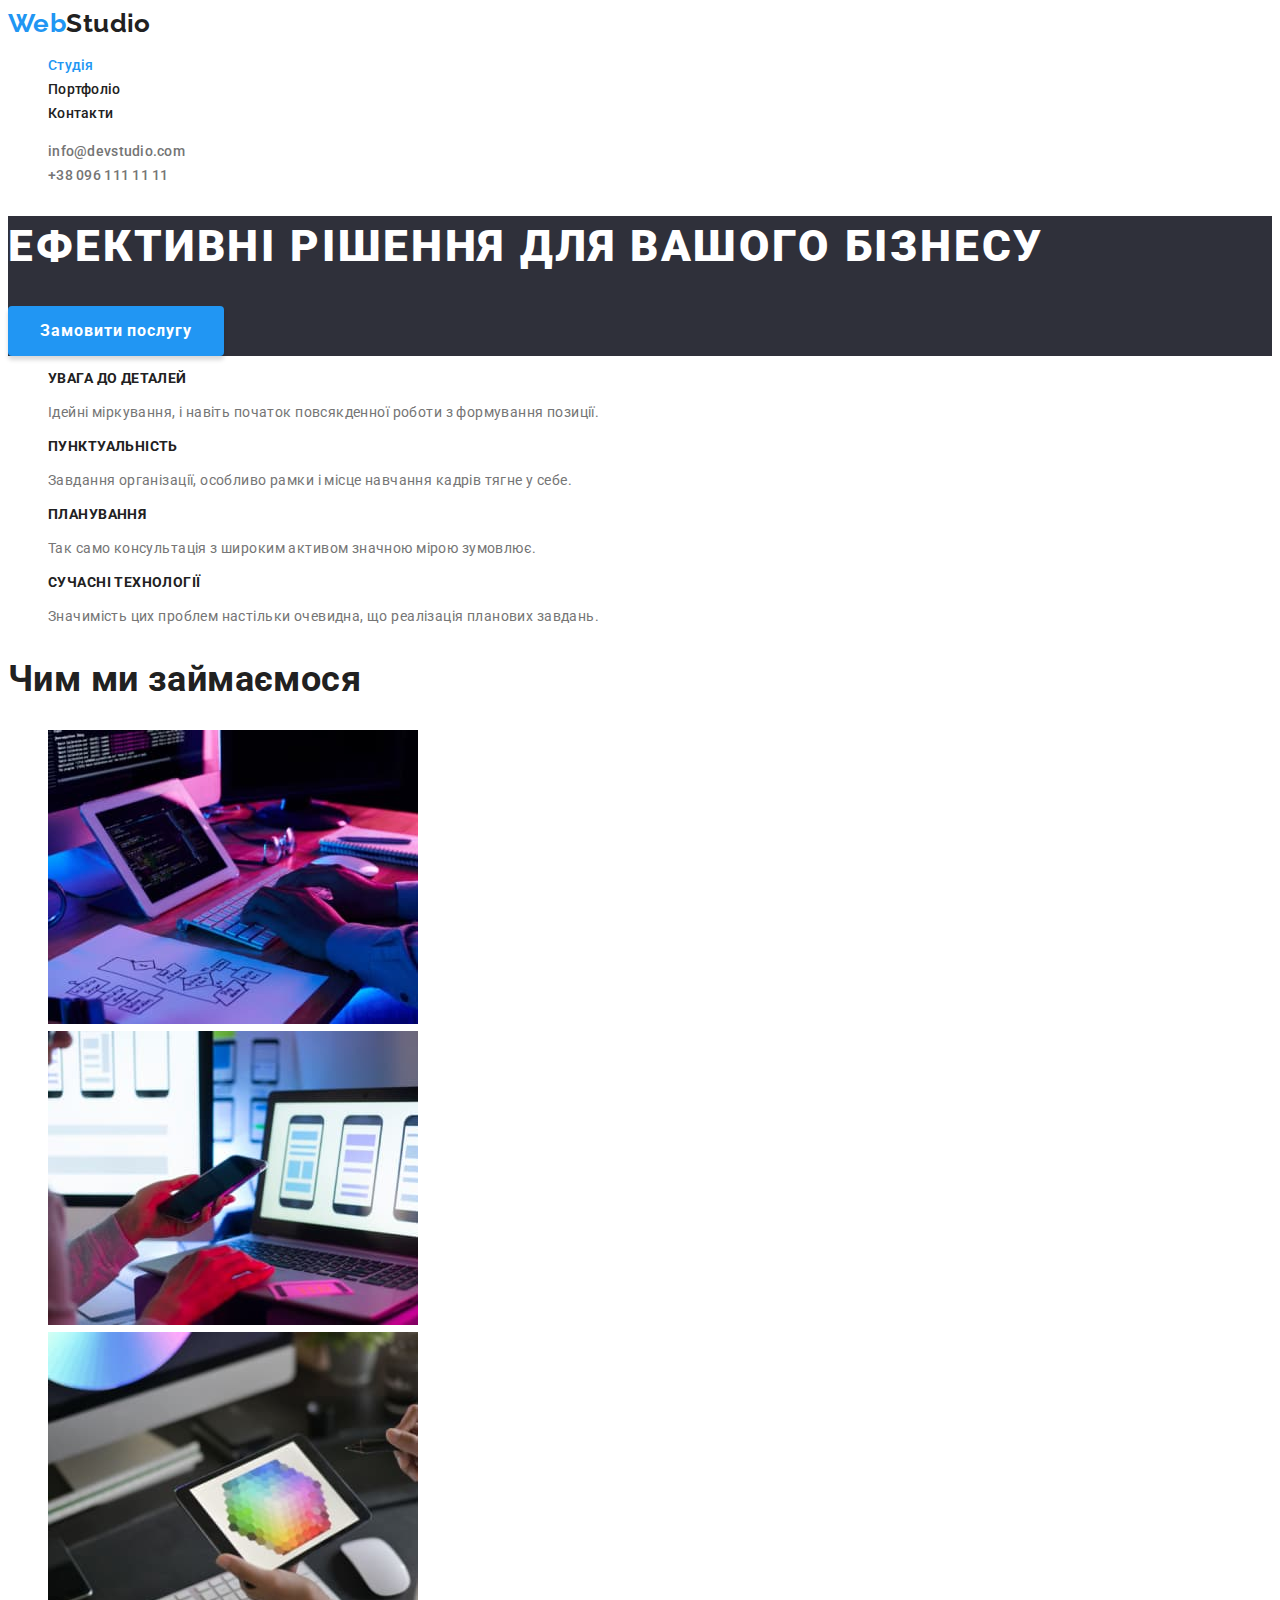
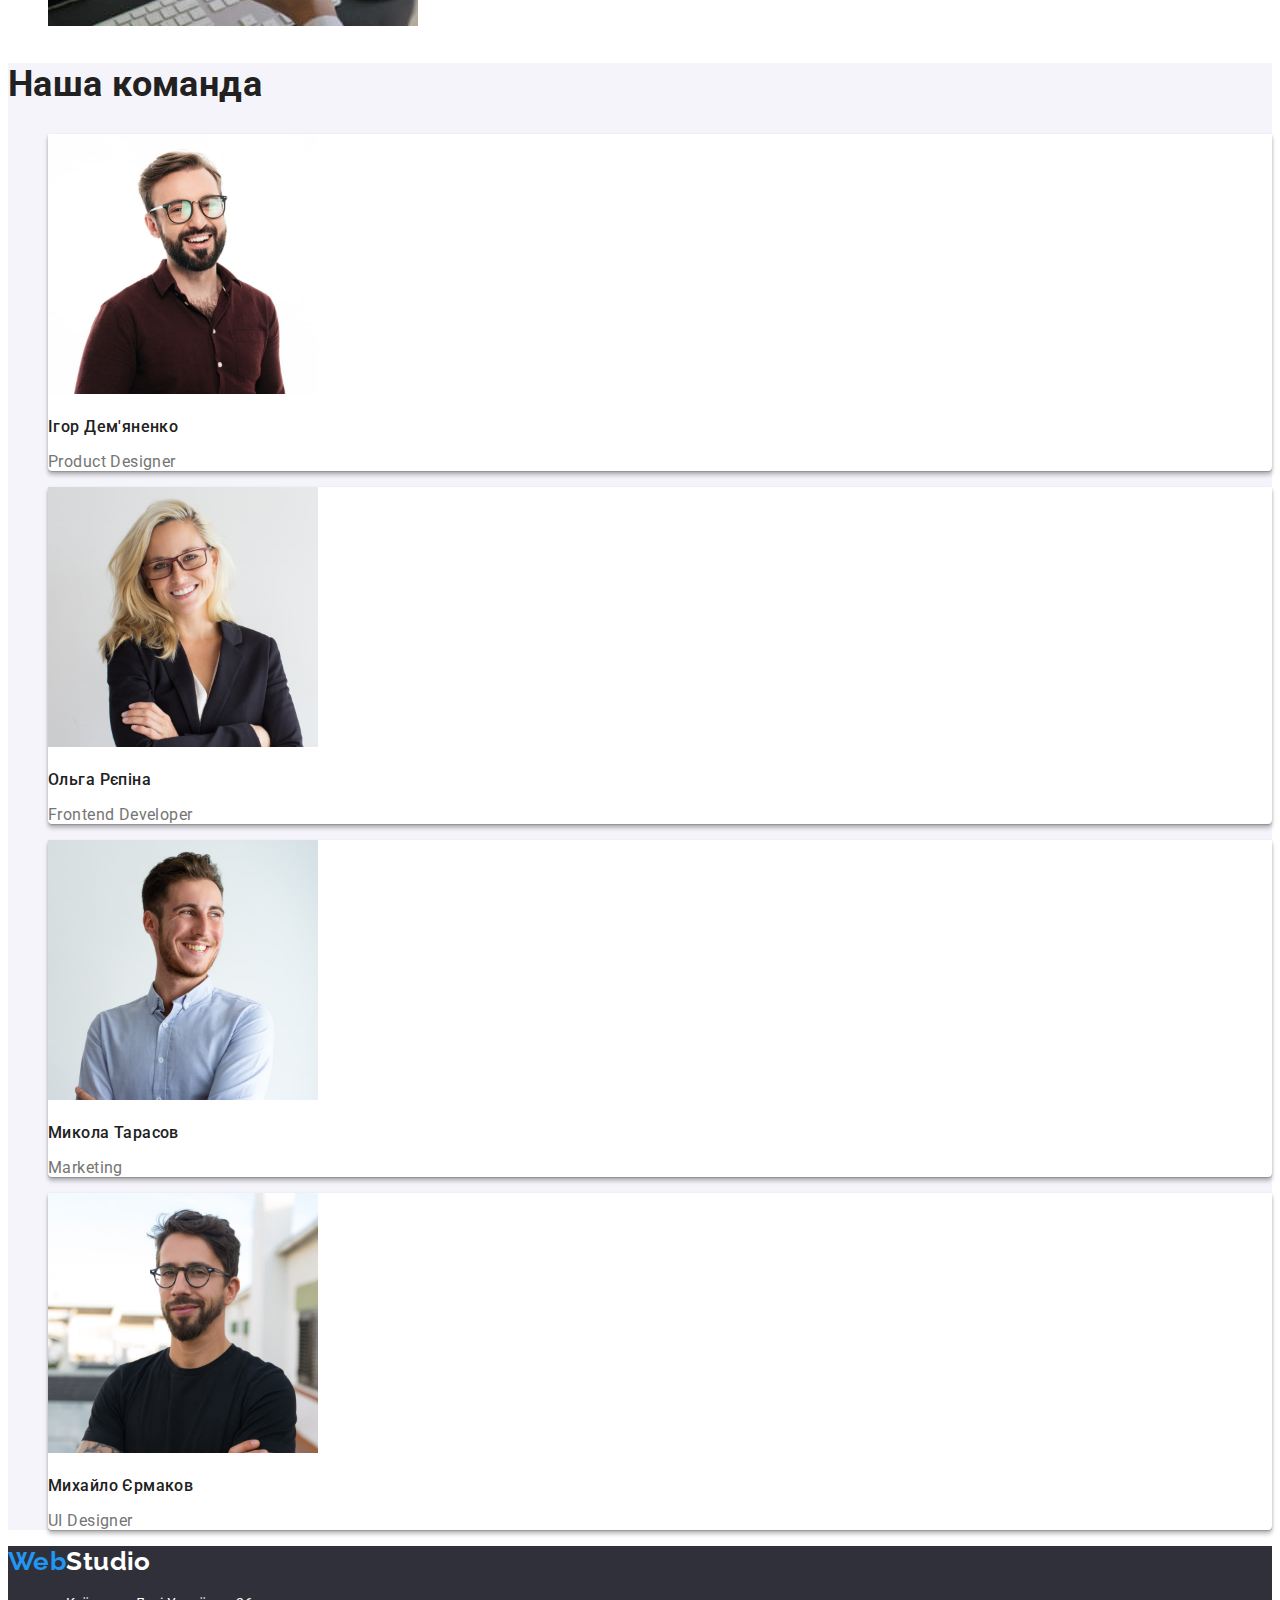
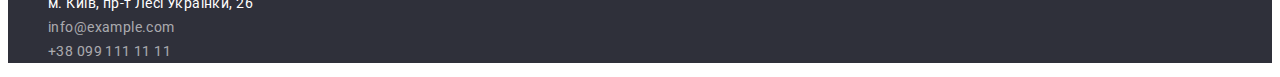
<file: index.html>
<!DOCTYPE html>
<html lang="uk">
  <head>
    <meta charset="UTF-8" />
    <meta http-equiv="X-UA-Compatible" content="IE=edge" />
    <meta name="viewport" content="width=device-width, initial-scale=1.0" />
    <title>Студія</title>
    <link rel="preconnect" href="https://fonts.googleapis.com" />
    <link rel="preconnect" href="https://fonts.gstatic.com" crossorigin />
    <link
      href="https://fonts.googleapis.com/css2?family=Raleway:wght@700&family=Roboto:wght@400;500;700;900&display=swap"
      rel="stylesheet"
    />
    <link rel="stylesheet" href="./css/styles.css" />
  </head>
  <body>
    <header class="top-page">
      <a class="logo" href=""><span class="logo-first">Web</span>Studio</a>
      <nav class="nav">
        <ul class="list-nav list">
          <li class="nav-item">
            <a class="nav-link link current" href="./index.html">Студія</a>
          </li>
          <li class="nav-item"><a class="nav-link link" href="./portfolio.html">Портфоліо</a></li>
          <li class="nav-item"><a class="nav-link link" href="">Контакти</a></li>
        </ul>
      </nav>

      <ul class="contact list">
        <li class="contact-item">
          <a class="contact-link link" href="mailto:info@example.com">info@devstudio.com</a>
        </li>
        <li class="contact-item">
          <a class="contact-link link" href="tel:380991111111">+38 096 111 11 11</a>
        </li>
      </ul>
    </header>

    <main>
      <!--Герой-->
      <section class="hero">
        <h1 class="title">Ефективні рішення для вашого бізнесу</h1>
        <button class="main-btn btn" type="button">Замовити послугу</button>
      </section>
      <!--Наші переваги-->
      <section class="advantage">
        <h2 class="visually-hidden">Наші переваги</h2>
        <ul class="list-advantage list">
          <li class="advantage-item">
            <h3 class="advantage-subtitle">Увага до деталей</h3>
            <p class="advantage-text">
              Ідейні міркування, і навіть початок повсякденної роботи з формування позиції.
            </p>
          </li>
          <li class="advantage-item">
            <h3 class="advantage-subtitle">Пунктуальність</h3>
            <p class="advantage-text">
              Завдання організації, особливо рамки і місце навчання кадрів тягне у себе.
            </p>
          </li>
          <li class="advantage-item">
            <h3 class="advantage-subtitle">Планування</h3>
            <p class="advantage-text">
              Так само консультація з широким активом значною мірою зумовлює.
            </p>
          </li>
          <li class="advantage-item">
            <h3 class="advantage-subtitle">Сучасні технології</h3>
            <p class="advantage-text">
              Значимість цих проблем настільки очевидна, що реалізація планових завдань.
            </p>
          </li>
        </ul>
      </section>
      <!--Чим ми займаємося-->
      <section class="practice">
        <h2 class="practice-subtitle">Чим ми займаємося</h2>
        <ul class="list-practice list">
          <li class="practice-item">
            <img
              class="pic-practice"
              src="./images/index/what-we-do/img(4).jpg"
              alt="Розробка"
              width="370"
            />
          </li>
          <li class="practice-item">
            <img
              class="pic-practice"
              src="./images/index/what-we-do/img(5).jpg"
              alt="Адаптивна розробка"
              width="370"
            />
          </li>
          <li class="practice-item">
            <img
              class="pic-practice"
              src="./images/index/what-we-do/img(6).jpg"
              alt="Дизайн"
              width="370"
            />
          </li>
        </ul>
      </section>
      <!--Наша команда-->
      <section class="team">
        <h2 class="team-title">Наша команда</h2>
        <ul class="list-team list">
          <li class="team-item">
            <img
              class="avatar"
              src="./images/index/our-team/productdesigner.jpg"
              alt="Ігор Дем'яненко"
              width="270"
            />
            <h3 class="team-subtitle">Ігор Дем'яненко</h3>
            <p lang="en" class="team-text">Product Designer</p>
          </li>
          <li class="team-item">
            <img
              class="avatar"
              src="./images/index/our-team/frontenddeveloper.jpg"
              alt="Ольга Рєпіна"
              width="270"
            />
            <h3 class="team-subtitle">Ольга Рєпіна</h3>
            <p lang="en" class="team-text">Frontend Developer</p>
          </li>
          <li class="team-item">
            <img
              class="avatar"
              src="./images/index/our-team/marketing.jpg"
              alt="Микола Тарасов"
              width="270"
            />
            <h3 class="team-subtitle">Микола Тарасов</h3>
            <p lang="en" class="team-text">Marketing</p>
          </li>
          <li class="team-item">
            <img
              class="avatar"
              src="./images/index/our-team/uidesigner.jpg"
              alt="Михайло Єрмаков"
              width="270"
            />
            <h3 class="team-subtitle">Михайло Єрмаков</h3>
            <p class="team-text" lang="en">UI Designer</p>
          </li>
        </ul>
      </section>
    </main>

    <footer class="bottom-page">
      <a class="logo-bottom logo" href=""><span class="logo-first">Web</span>Studio</a>

      <address class="info">
        <ul class="list-info list">
          <li class="info-item">
            <a
              class="map-link link"
              href="https://goo.gl/maps/CPtrU1FHBa2aNyZL9"
              target="_blank"
              rel="noopener noreferrer"
            >
              м. Київ, пр-т Лесі Українки, 26
            </a>
          </li>
          <li class="info-item">
            <a class="info-link link" href="mailto:info@example.com">info@example.com</a>
          </li>
          <li class="info-item">
            <a class="info-link link" href="tel:380991111111">+38 099 111 11 11</a>
          </li>
        </ul>
      </address>
    </footer>
  </body>
</html>
</file>
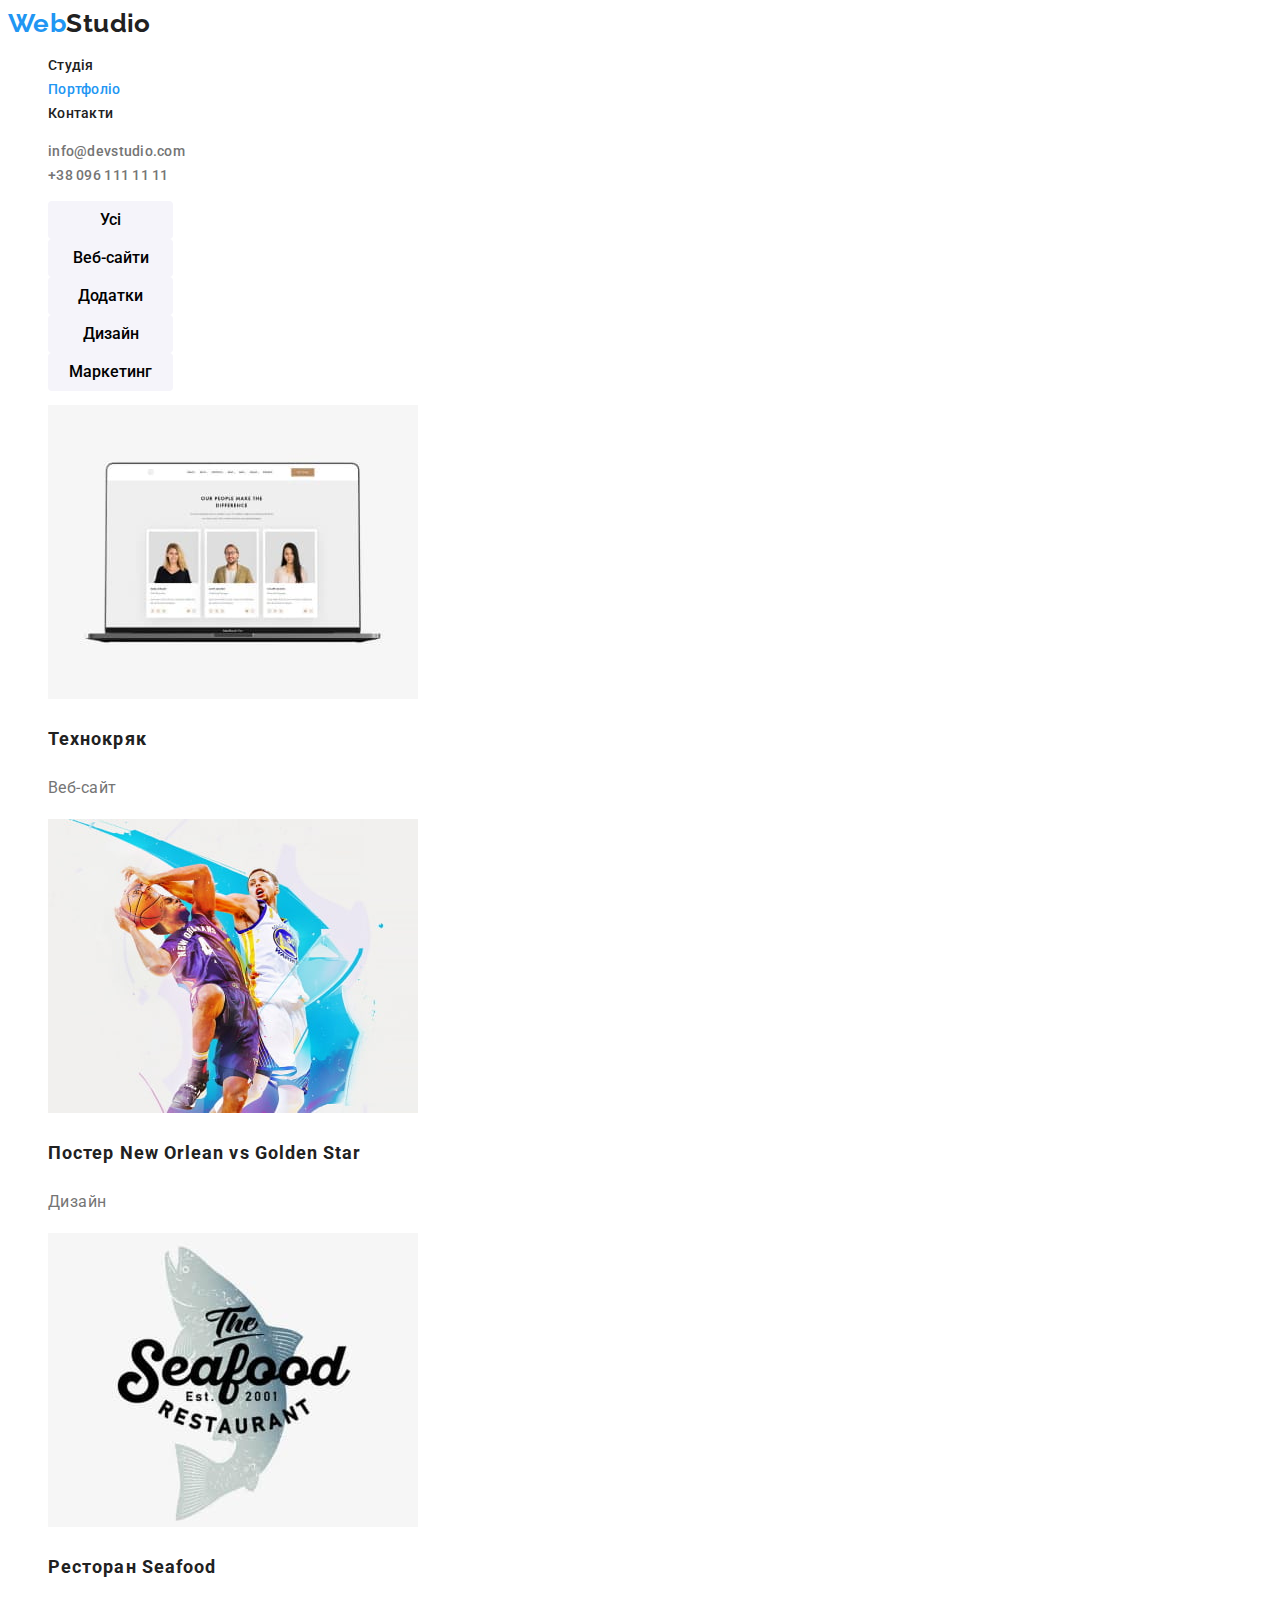
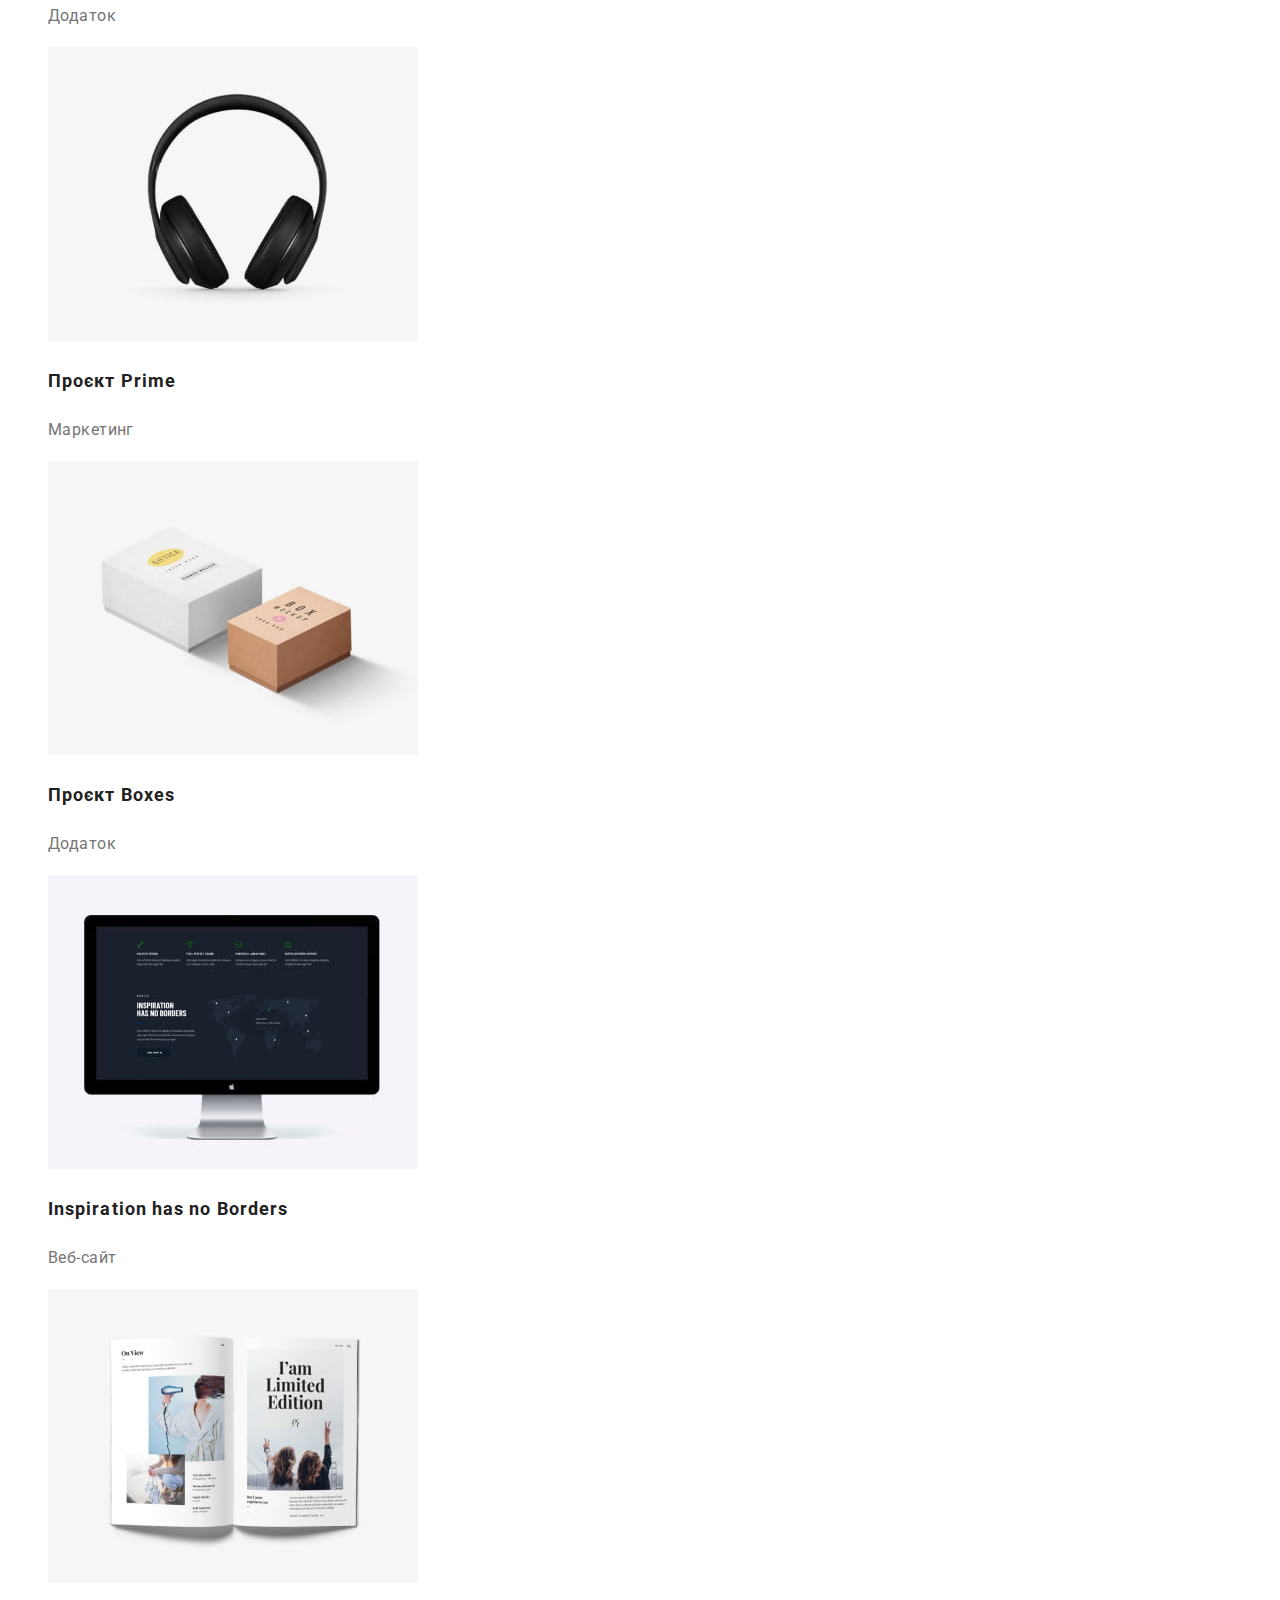
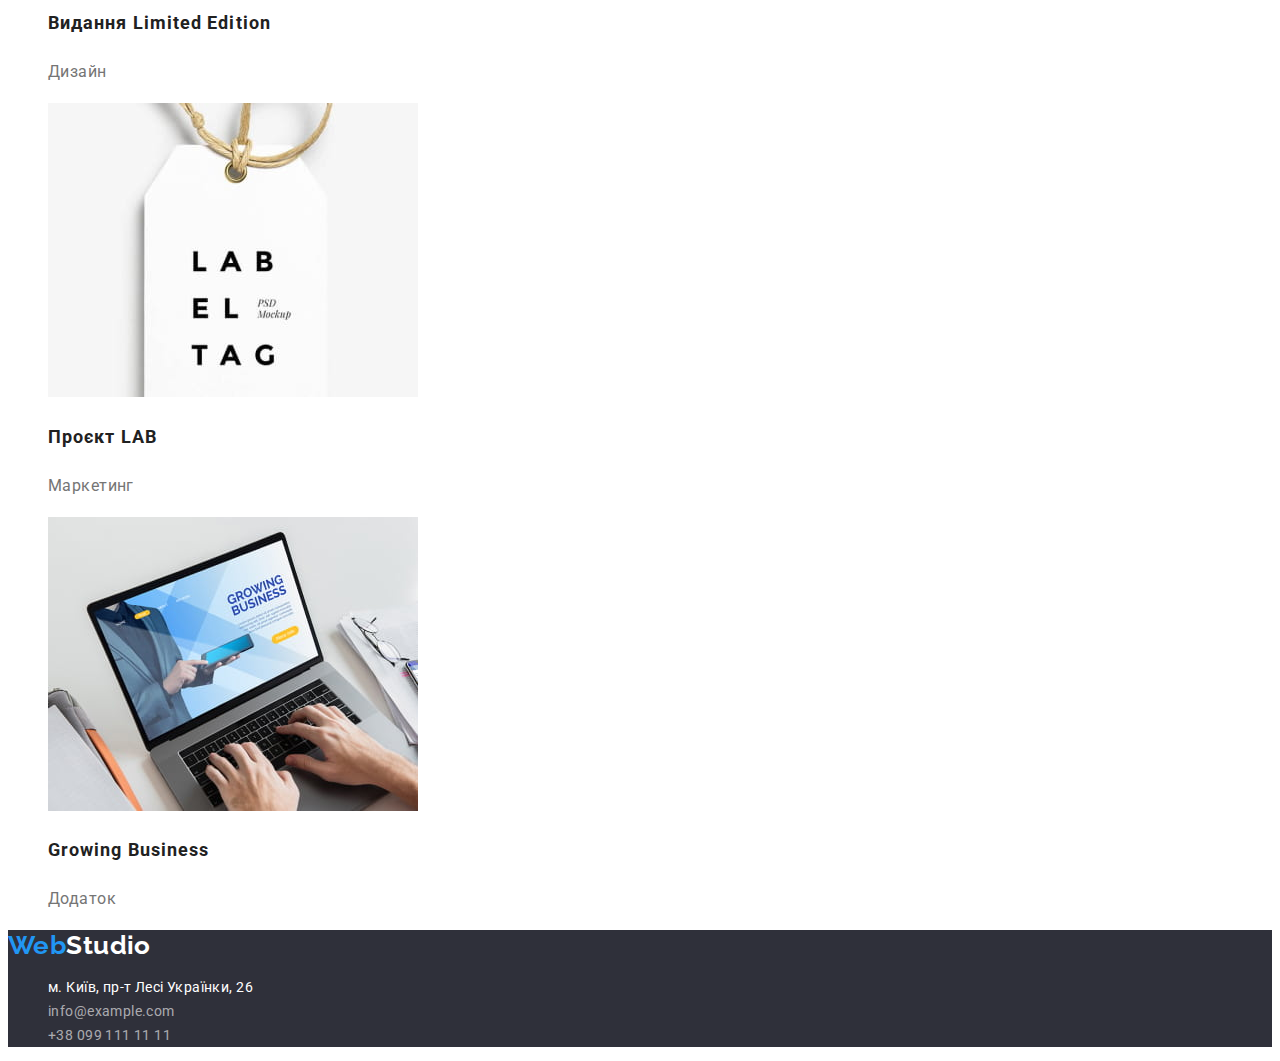
<file: portfolio.html>
<!DOCTYPE html>
<html lang="uk">
  <head>
    <meta charset="UTF-8" />
    <meta http-equiv="X-UA-Compatible" content="IE=edge" />
    <meta name="viewport" content="width=device-width, initial-scale=1.0" />
    <title>Портфоліо</title>
    <link rel="preconnect" href="https://fonts.googleapis.com" />
    <link rel="preconnect" href="https://fonts.gstatic.com" crossorigin />
    <link
      href="https://fonts.googleapis.com/css2?family=Raleway:wght@700&family=Roboto:wght@400;500;700;900&display=swap"
      rel="stylesheet"
    />
    <link rel="stylesheet" href="./css/styles.css" />
  </head>
  <body>
    <header class="top-page">
      <a class="logo" href=""><span class="logo-first">Web</span>Studio</a>

      <nav class="nav">
        <ul class="list-nav list">
          <li class="nav-item">
            <a class="nav-link link" href="./index.html">Студія</a>
          </li>
          <li class="nav-item">
            <a class="nav-link link current" href="./portfolio.html">Портфоліо</a>
          </li>
          <li class="nav-item"><a class="nav-link link" href="">Контакти</a></li>
        </ul>
      </nav>

      <ul class="contact list">
        <li class="contact-item">
          <a class="contact-link link" href="mailto:info@example.com">info@devstudio.com</a>
        </li>
        <li class="contact-item">
          <a class="contact-link link" href="tel:380991111111">+38 096 111 11 11</a>
        </li>
      </ul>
    </header>

    <main class="page">
      <!-- Усі Портфоліо -->
      <section>
        <h1 class="visually-hidden">Портфоліо</h1>

        <ul class="list-btn-filter list">
          <li class="filter-item"><button class="btn-filter btn" type="button">Усі</button></li>
          <li class="filter-item">
            <button class="btn-filter btn" type="button">Веб-сайти</button>
          </li>
          <li class="filter-item"><button class="btn-filter btn" type="button">Додатки</button></li>
          <li class="filter-item"><button class="btn-filter btn" type="button">Дизайн</button></li>
          <li class="filter-item">
            <button class="btn-filter btn" type="button">Маркетинг</button>
          </li>
        </ul>

        <ul class="portfolio list">
          <li class="portfol-item">
            <a href="" class="portfol-link link">
              <img
                class="portfol-pic"
                src="./images/portfolio/all/laptop.jpg"
                alt="Ноутбук з веб-сайтом"
                width="370"
                height="294"
              />
              <h2 class="portfol-subtitle">Технокряк</h2>
              <p class="portfol-text">Веб-сайт</p>
            </a>
          </li>
          <li class="portfol-item">
            <a href="" class="portfol-link link">
              <img
                class="portfol-pic"
                src="./images/portfolio/all/basketball.jpg"
                alt="Баскетболісти"
                width="370"
                height="294"
              />
              <h2 class="portfol-subtitle" lang="en">
                <span lang="uk">Постер</span> New Orlean vs Golden Star
              </h2>
              <p class="portfol-text">Дизайн</p>
            </a>
          </li>
          <li class="portfol-item">
            <a href="" class="portfol-link link">
              <img
                class="portfol-pic"
                src="./images/portfolio/all/seafood.jpg"
                alt="Риба логотип"
                width="370"
                height="294"
              />
              <h2 class="portfol-subtitle">Ресторан <span lang="en">Seafood</span></h2>
              <p class="portfol-text">Додаток</p>
            </a>
          </li>
          <li class="portfol-item">
            <a href="" class="portfol-link link">
              <img
                class="portfol-pic"
                src="./images/portfolio/all/headphones.jpg"
                alt="Навушники"
                width="370"
                height="294"
              />
              <h2 class="portfol-subtitle">Проєкт <span lang="en">Prime</span></h2>
              <p class="portfol-text">Маркетинг</p>
            </a>
          </li>
          <li class="portfol-item">
            <a href="" class="portfol-link link">
              <img
                class="portfol-pic"
                src="./images/portfolio/all/box.jpg"
                alt="Коробки"
                width="370"
                height="294"
              />
              <h2 class="portfol-subtitle">Проєкт <span lang="en">Boxes</span></h2>
              <p class="portfol-text">Додаток</p>
            </a>
          </li>
          <li class="portfol-item">
            <a href="" class="portfol-link link">
              <img
                class="portfol-pic"
                src="./images/portfolio/all/monitor.jpg"
                alt="Монітор з веб-сайтом"
                width="370"
                height="294"
              />
              <h2 class="portfol-subtitle" lang="en">Inspiration has no Borders</h2>
              <p class="portfol-text">Веб-сайт</p>
            </a>
          </li>
          <li class="portfol-item">
            <a href="" class="portfol-link link">
              <img
                class="portfol-pic"
                src="./images/portfolio/all/book.jpg"
                alt="Книга"
                width="370"
                height="294"
              />
              <h2 class="portfol-subtitle" lang="en">
                <span lang="uk">Видання</span> Limited Edition
              </h2>
              <p class="portfol-text">Дизайн</p>
            </a>
          </li>
          <li class="portfol-item">
            <a href="" class="portfol-link link">
              <img
                class="portfol-pic"
                src="./images/portfolio/all/label.jpg"
                alt="LAB"
                width="370"
                height="294"
              />
              <h2 class="portfol-subtitle">Проєкт <span lang="en">LAB</span></h2>
              <p class="portfol-text">Маркетинг</p>
            </a>
          </li>
          <li class="portfol-item">
            <a href="" class="portfol-link link">
              <img
                class="portfol-pic"
                src="./images/portfolio/all/laptop-2.jpg"
                alt="Ноутбук з веб-сайтом"
                width="370"
                height="294"
              />
              <h2 class="portfol-subtitle" lang="en">Growing Business</h2>
              <p class="portfol-text">Додаток</p>
            </a>
          </li>
        </ul>
      </section>
    </main>

    <footer class="bottom-page">
      <a class="logo-bottom logo" href=""><span class="logo-first">Web</span>Studio</a>

      <address class="info">
        <ul class="list-info list">
          <li class="info-item">
            <a
              class="map-link link"
              href="https://goo.gl/maps/CPtrU1FHBa2aNyZL9"
              target="_blank"
              rel="noopener noreferrer"
            >
              м. Київ, пр-т Лесі Українки, 26
            </a>
          </li>
          <li class="info-item">
            <a class="info-link link" href="mailto:info@example.com">info@example.com</a>
          </li>
          <li class="info-item">
            <a class="info-link link" href="tel:380991111111">+38 099 111 11 11</a>
          </li>
        </ul>
      </address>
    </footer>
  </body>
</html>
</file>
<file: css/styles.css>
:root {
  /*bg colors*/
  --main-bg-cl: #ffffff;
  --secondary-bg-cl: #2f303a;
  --third-bg-cl: #f5f4fa;
  --accent-cl: #2196f3;
  --main-page-btn-cl: #188ce8;
  --section-ptf-cl: #eeeeee;
  /*text colors */
  --main-text-cl: #212121;
  --secondary-text-cl: #757575;
  --logo-cl: #000000;
  --foter-cont-cl-60: rgba(255, 255, 255, 0.6);
  /* fonts */
  --main-font: 'Roboto', sans-serif;
  --logo-font: 'Raleway', sans-serif;
  /* other */
  --main-bord-rad: 4px;
  --secondary-font-weight: 700;
  --third-font-weight: 500;
}

body {
  color: var(--main-text-cl);
  font-family: var(--main-font);
  font-size: 14px;
  line-height: calc(24 / 14);
  letter-spacing: 0.03em;
}

/* reset and pseudoclasses */
.visually-hidden {
  position: absolute;
  width: 1px;
  height: 1px;
  margin: -1px;
  border: 0;
  padding: 0;

  white-space: nowrap;
  clip-path: inset(100%);
  clip: rect(0 0 0 0);
  overflow: hidden;
}

.list {
  list-style: none;
}

.link {
  text-decoration: none;
  color: currentColor;
}

.link:hover,
.link:focus {
  color: var(--accent-cl);
}

.btn {
  border: none;
  cursor: pointer;
}

.main-btn:hover,
.main-btn:focus {
  background-color: var(--main-page-btn-cl);
}

.main-btn:active {
  background-color: var(--main-page-btn-cl);
}

.btn-filter:hover,
.btn-filter:focus {
  color: var(--main-bg-cl);
  background-color: var(--accent-cl);
  box-shadow: 0px 3px 1px rgba(0, 0, 0, 0.1), 0px 1px 2px rgba(0, 0, 0, 0.08),
    0px 2px 2px rgba(0, 0, 0, 0.12);
  border-radius: var(--main-bord-rad);
}

.btn-filter:active {
  color: var(--main-bg-cl);
  background-color: var(--accent-cl);
}

.info {
  font-style: normal;
}

/* Header */

.logo {
  color: var(--main-text-cl);
  text-decoration: none;
  font-family: var(--logo-font);
  font-weight: var(--secondary-font-weight);
  font-size: 26px;
  line-height: calc(31 / 26);
}

.logo-first {
  color: var(--accent-cl);
}

.nav-link {
  color: var(--main-text-cl);
  font-weight: var(--third-font-weight);
  font-size: 14px;
  line-height: calc(16 / 14);
  letter-spacing: 0.02em;
}

.current {
  color: var(--accent-cl);
}

.contact-link {
  color: var(--secondary-text-cl);
  font-weight: var(--third-font-weight);
  font-size: 14px;
  line-height: calc(16 / 14);
  letter-spacing: 0.02em;
}

/* main studio*/

/* section hero */
.hero {
  background-color: var(--secondary-bg-cl);
}

.title {
  color: var(--main-bg-cl);
  font-weight: 900;
  font-size: 44px;
  line-height: calc(60 / 44);
  letter-spacing: 0.06em;
  text-transform: uppercase;
}

.main-btn {
  background-color: var(--accent-cl);
  color: var(--main-bg-cl);
  box-shadow: 0px 4px 4px rgba(0, 0, 0, 0.15);
  border-radius: var(--main-bord-rad);
  width: 216px;
  height: 50px;

  font-family: inherit;
  font-weight: var(--secondary-font-weight);
  font-size: 16px;
  line-height: calc(30 / 16);
  letter-spacing: 0.06em;
}

/* section our advantages */
.advantage-subtitle {
  font-weight: var(--secondary-font-weight);
  font-size: 14px;
  line-height: calc(16 / 14);
  text-transform: uppercase;
}

.advantage-text {
  color: var(--secondary-text-cl);
}

/* section  what do we do*/
.practice-subtitle {
  font-weight: var(--secondary-font-weight);
  font-size: 36px;
  line-height: calc(42 / 36);
}

/* section our team*/
.team {
  background-color: var(--third-bg-cl);
}

.team-item {
  background-color: var(--main-bg-cl);
  box-shadow: 0px 4px 4px rgba(0, 0, 0, 0.25), 0px 1px 3px rgba(0, 0, 0, 0.12),
    0px 1px 1px rgba(0, 0, 0, 0.14);
  border-radius: 0px 0px 4px 4px;
}

.team-title {
  font-weight: var(--secondary-font-weight);
  font-size: 36px;
  line-height: calc(42 / 36);
}

.team-subtitle {
  font-weight: var(--third-font-weight);
  font-size: 16px;
  line-height: calc(19 / 16);
}

.team-text {
  font-size: 16px;
  line-height: calc(19 / 16);
  color: var(--secondary-text-cl);
}

/* main portfolio */

.btn-filter {
  background-color: var(--third-bg-cl);
  font-family: inherit;
  font-weight: var(--third-font-weight);
  font-size: 16px;
  line-height: calc(26 / 16);
  border-radius: var(--main-bord-rad);
  width: 125px;
  height: 38px;
}

.portfol-subtitle {
  font-weight: var(--secondary-font-weight);
  font-size: 18px;
  line-height: calc(36 / 18);
  letter-spacing: 0.06em;
}

.portfol-text {
  color: var(--secondary-text-cl);
  font-size: 16px;
  line-height: calc(30 / 16);
}

/* footer */
.bottom-page {
  background-color: var(--secondary-bg-cl);
}

.logo-bottom {
  color: var(--main-bg-cl);
}

.map-link {
  color: var(--main-bg-cl);
}

.info-link {
  color: var(--foter-cont-cl-60);
}
</file>
